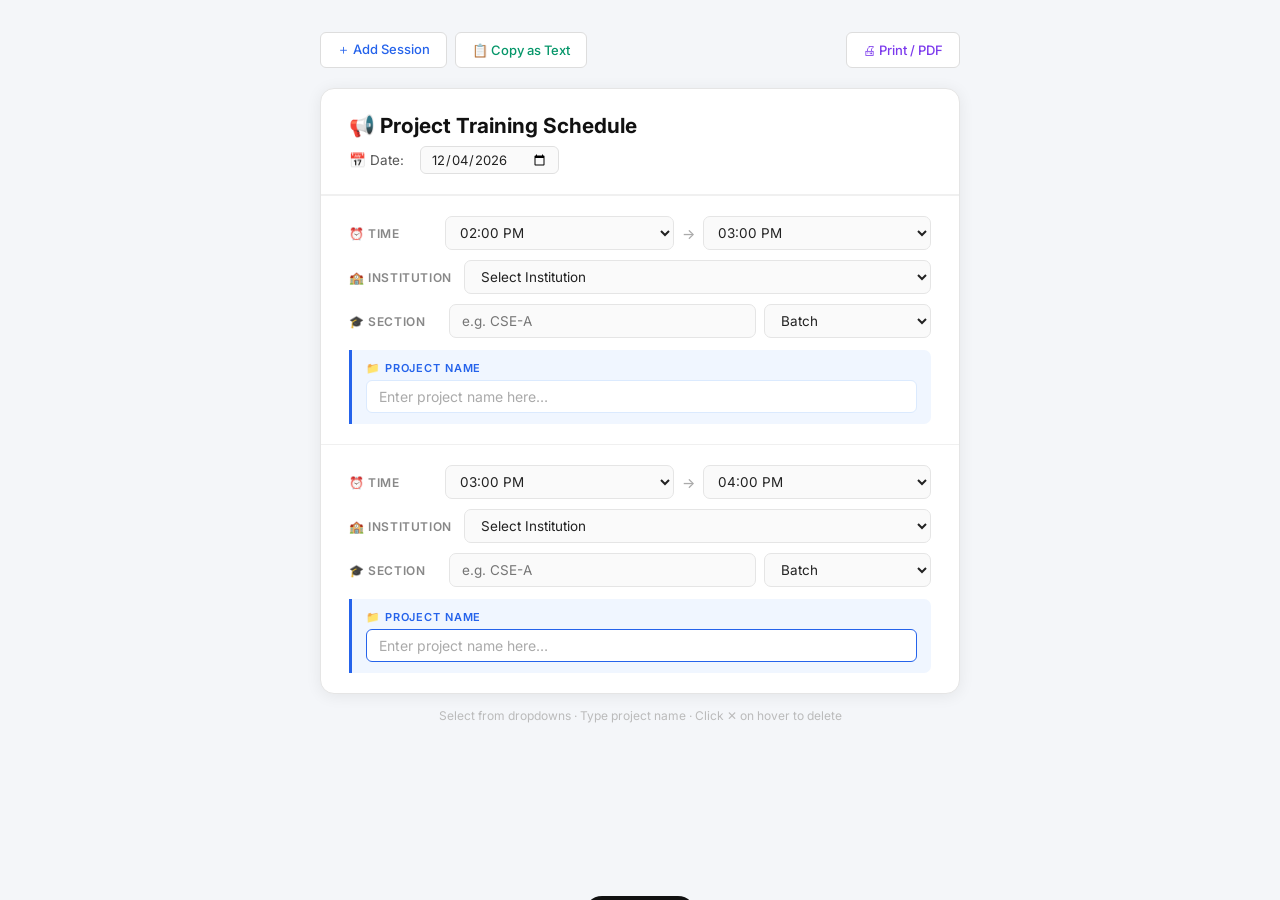
<file: index.html>
<!DOCTYPE html>
<html lang="en">
<head>
  <meta charset="UTF-8"/>
  <meta name="viewport" content="width=device-width, initial-scale=1.0"/>
  <title>Project Training Schedule</title>
  <link href="https://fonts.googleapis.com/css2?family=Inter:wght@300;400;500;600;700&display=swap" rel="stylesheet"/>
  <style>
    *, *::before, *::after { box-sizing: border-box; margin: 0; padding: 0; }

    body {
      background: #f4f6f9;
      font-family: 'Inter', sans-serif;
      color: #1a1a1a;
      min-height: 100vh;
      display: flex;
      flex-direction: column;
      align-items: center;
      padding: 32px 16px 80px;
    }

    /* ── Toolbar ── */
    .toolbar {
      width: 100%;
      max-width: 640px;
      display: flex;
      gap: 8px;
      margin-bottom: 20px;
      flex-wrap: wrap;
    }

    .toolbar button {
      padding: 8px 16px;
      border-radius: 6px;
      border: 1px solid #ddd;
      background: white;
      font-family: 'Inter', sans-serif;
      font-size: 13px;
      font-weight: 500;
      cursor: pointer;
      transition: all 0.15s;
    }

    .btn-add   { color: #2563eb; border-color: #93c5fd; background: #eff6ff; }
    .btn-add:hover { background: #dbeafe; }
    .btn-copy  { color: #059669; border-color: #6ee7b7; background: #ecfdf5; }
    .btn-copy:hover { background: #d1fae5; }
    .btn-print { color: #7c3aed; border-color: #c4b5fd; background: #f5f3ff; margin-left: auto; }
    .btn-print:hover { background: #ede9fe; }

    /* ── Card ── */
    .schedule {
      width: 100%;
      max-width: 640px;
      background: white;
      border: 1px solid #e5e5e5;
      border-radius: 14px;
      overflow: hidden;
      box-shadow: 0 2px 16px rgba(0,0,0,0.07);
    }

    /* ── Header ── */
    .schedule-header {
      padding: 24px 28px 20px;
      border-bottom: 2px solid #f0f0f0;
    }

    .header-title {
      font-size: 1.3rem;
      font-weight: 700;
      color: #111;
      outline: none;
      margin-bottom: 8px;
    }

    .header-title:focus { border-bottom: 1px dashed #aaa; }

    .header-date-row {
      display: flex;
      align-items: center;
      gap: 8px;
      font-size: 13.5px;
      color: #555;
    }

    .header-date-row input[type="date"] {
      border: 1px solid #e0e0e0;
      border-radius: 6px;
      padding: 4px 10px;
      font-family: 'Inter', sans-serif;
      font-size: 13px;
      color: #222;
      background: #fafafa;
      outline: none;
      cursor: pointer;
    }

    .header-date-row input[type="date"]:focus { border-color: #2563eb; }

    /* ── Session ── */
    .session {
      padding: 20px 28px;
      border-bottom: 1px solid #f0f0f0;
      position: relative;
    }

    .session:last-child { border-bottom: none; }

    .session-delete {
      position: absolute;
      top: 14px;
      right: 14px;
      width: 26px;
      height: 26px;
      border-radius: 5px;
      border: 1px solid #eee;
      background: white;
      color: #ccc;
      font-size: 13px;
      cursor: pointer;
      display: flex;
      align-items: center;
      justify-content: center;
      opacity: 0;
      transition: all 0.15s;
    }

    .session:hover .session-delete { opacity: 1; }
    .session-delete:hover { color: #ef4444; border-color: #fca5a5; background: #fef2f2; }

    /* ── Field rows ── */
    .field-row {
      display: flex;
      align-items: center;
      gap: 12px;
      margin-bottom: 10px;
    }

    .field-label {
      font-size: 12px;
      font-weight: 600;
      color: #888;
      text-transform: uppercase;
      letter-spacing: 0.05em;
      min-width: 88px;
      flex-shrink: 0;
    }

    /* Shared input/select style */
    .field-select, .field-input {
      flex: 1;
      border: 1px solid #e5e5e5;
      border-radius: 7px;
      padding: 7px 12px;
      font-family: 'Inter', sans-serif;
      font-size: 13.5px;
      color: #222;
      background: #fafafa;
      outline: none;
      transition: border-color 0.15s, background 0.15s;
      cursor: pointer;
    }

    .field-select:focus, .field-input:focus {
      border-color: #2563eb;
      background: #fff;
    }

    /* Time row — two selects + dash */
    .time-row {
      display: flex;
      align-items: center;
      gap: 8px;
      margin-bottom: 10px;
    }

    .time-row .field-label { min-width: 88px; }

    .time-select {
      flex: 1;
      border: 1px solid #e5e5e5;
      border-radius: 7px;
      padding: 7px 10px;
      font-family: 'Inter', sans-serif;
      font-size: 13.5px;
      color: #222;
      background: #fafafa;
      outline: none;
      transition: border-color 0.15s;
      cursor: pointer;
    }

    .time-select:focus { border-color: #2563eb; background: #fff; }

    .time-dash { color: #aaa; font-weight: 500; font-size: 14px; }

    /* Batch row — section input + batch select side by side */
    .batch-row {
      display: flex;
      gap: 8px;
      flex: 1;
    }

    .batch-row .field-input { flex: 2; }
    .batch-row .field-select { flex: 1; min-width: 0; }

    /* Project box */
    .session-project {
      margin-top: 12px;
      padding: 11px 14px;
      background: #f0f6ff;
      border-left: 3px solid #2563eb;
      border-radius: 0 7px 7px 0;
    }

    .project-label {
      font-size: 11px;
      font-weight: 600;
      letter-spacing: 0.08em;
      text-transform: uppercase;
      color: #2563eb;
      margin-bottom: 5px;
    }

    .project-input {
      width: 100%;
      border: 1px solid #dbeafe;
      border-radius: 6px;
      padding: 7px 12px;
      font-family: 'Inter', sans-serif;
      font-size: 14px;
      font-weight: 600;
      color: #111;
      background: white;
      outline: none;
    }

    .project-input:focus { border-color: #2563eb; }
    .project-input::placeholder { color: #aaa; font-weight: 400; }

    /* ── Hint ── */
    .edit-hint {
      margin-top: 14px;
      font-size: 12px;
      color: #bbb;
      text-align: center;
    }

    /* ── Toast ── */
    .toast {
      position: fixed;
      bottom: 28px;
      left: 50%;
      transform: translateX(-50%) translateY(60px);
      background: #111;
      color: white;
      padding: 10px 22px;
      border-radius: 999px;
      font-size: 13px;
      font-weight: 500;
      transition: transform 0.25s ease;
      z-index: 99;
    }

    .toast.show { transform: translateX(-50%) translateY(0); }

    /* ── Print ── */
    @media print {
      body { background: white; padding: 0; }
      .toolbar, .session-delete, .edit-hint, .toast { display: none !important; }
      .schedule { box-shadow: none; border: 1px solid #ddd; max-width: 100%; border-radius: 0; }
      select, input { border: none !important; background: transparent !important; padding: 0 !important; }
      .session-project { background: #f0f6ff; }
    }
  </style>
</head>
<body>

  <!-- Toolbar -->
  <div class="toolbar">
    <button class="btn-add" onclick="addSession()">＋ Add Session</button>
    <button class="btn-copy" onclick="copyText()">📋 Copy as Text</button>
    <button class="btn-print" onclick="window.print()">🖨 Print / PDF</button>
  </div>

  <!-- Schedule -->
  <div class="schedule">

    <!-- Header -->
    <div class="schedule-header">
      <div class="header-title" contenteditable="true" spellcheck="false">📢 Project Training Schedule</div>
      <div class="header-date-row">
        📅 Date: &nbsp;
        <input type="date" id="schedule-date" />
      </div>
    </div>

    <!-- Sessions -->
    <div id="sessions-container"></div>

  </div>

  <div class="edit-hint">Select from dropdowns · Type project name · Click ✕ on hover to delete</div>
  <div class="toast" id="toast">✅ Copied!</div>

  <script>

    // ── Set today's date ───────────────────────────────────
    const today = new Date().toISOString().split('T')[0];
    document.getElementById('schedule-date').value = today;

    // ── Time options (every 30 min, 8AM–9PM) ───────────────
    const times = [
      "08:00 AM","08:30 AM",
      "09:00 AM","09:30 AM",
      "10:00 AM","10:30 AM",
      "11:00 AM","11:30 AM",
      "12:00 PM","12:30 PM",
      "01:00 PM","01:30 PM",
      "02:00 PM","02:30 PM",
      "03:00 PM","03:30 PM",
      "04:00 PM","04:30 PM",
      "05:00 PM","05:30 PM",
      "06:00 PM","06:30 PM",
      "07:00 PM","07:30 PM",
      "08:00 PM","08:30 PM",
      "09:00 PM"
    ];

    // ── Institutions ───────────────────────────────────────
    const institutions = ["KITS AKSHAR", "Sriniet"];

    // ── Build <select> HTML ────────────────────────────────
    function timeOptions(selected = "") {
      return times.map(t =>
        `<option value="${t}" ${t === selected ? "selected" : ""}>${t}</option>`
      ).join('');
    }

    function institutionOptions(selected = "") {
      return institutions.map(i =>
        `<option value="${i}" ${i === selected ? "selected" : ""}>${i}</option>`
      ).join('');
    }

    function batchOptions(selected = "") {
      let opts = `<option value="" disabled ${!selected ? "selected" : ""}>Batch</option>`;
      for (let i = 1; i <= 20; i++) {
        opts += `<option value="${i}" ${String(i) === String(selected) ? "selected" : ""}>Batch-${i}</option>`;
      }
      return opts;
    }

    // ── Session HTML template ──────────────────────────────
    function sessionHTML(fromIdx = 0) {
      const defaultFrom = times[fromIdx % times.length];
      const defaultTo   = times[(fromIdx + 1) % times.length];

      return `
        <button class="session-delete" onclick="deleteSession(this)" title="Delete">✕</button>

        <div class="time-row">
          <span class="field-label">⏰ Time</span>
          <select class="time-select time-from">${timeOptions(defaultFrom)}</select>
          <span class="time-dash">→</span>
          <select class="time-select time-to">${timeOptions(defaultTo)}</select>
        </div>

        <div class="field-row">
          <span class="field-label">🏫 Institution</span>
          <select class="field-select inst-select">
            <option value="" disabled selected>Select Institution</option>
            ${institutionOptions()}
          </select>
        </div>

        <div class="field-row">
          <span class="field-label">🎓 Section</span>
          <div class="batch-row">
            <input class="field-input" type="text" placeholder="e.g. CSE-A" maxlength="20"/>
            <select class="field-select">${batchOptions()}</select>
          </div>
        </div>

        <div class="session-project">
          <div class="project-label">📁 Project Name</div>
          <input class="project-input" type="text" placeholder="Enter project name here…"/>
        </div>
      `;
    }

    // ── Add session ────────────────────────────────────────
    function addSession() {
      const container = document.getElementById('sessions-container');
      const count = container.querySelectorAll('.session').length;

      const div = document.createElement('div');
      div.className = 'session';
      div.innerHTML = sessionHTML(count + 2); // starts at 02:00 PM slot
      container.appendChild(div);

      // Auto-advance "to" time when "from" changes
      const fromSel = div.querySelector('.time-from');
      const toSel   = div.querySelector('.time-to');
      fromSel.addEventListener('change', () => {
        const fromIdx = times.indexOf(fromSel.value);
        if (fromIdx < times.length - 1) toSel.value = times[fromIdx + 1];
      });

      div.querySelector('.project-input').focus();
    }

    // ── Delete session ─────────────────────────────────────
    function deleteSession(btn) {
      const s = btn.closest('.session');
      s.style.opacity = '0';
      s.style.transition = 'opacity 0.2s';
      setTimeout(() => s.remove(), 200);
    }

    // ── Copy as text ───────────────────────────────────────
    function copyText() {
      const title = document.querySelector('.header-title').innerText;
      const dateVal = document.getElementById('schedule-date').value;
      const dateStr = dateVal
        ? new Date(dateVal + 'T00:00:00').toLocaleDateString('en-GB', { day: 'numeric', month: 'long', year: 'numeric' })
        : '';

      let text = `${title}\n📅 Date: ${dateStr}\n\n`;

      document.querySelectorAll('.session').forEach((s, i) => {
        const from    = s.querySelector('.time-from')?.value || '';
        const to      = s.querySelector('.time-to')?.value   || '';
        const inst    = s.querySelector('.inst-select')?.value || '';
        const section = s.querySelector('.field-input')?.value || '';
        const batch   = s.querySelectorAll('.field-select')[1]?.value || '';
        const project = s.querySelector('.project-input')?.value || '';

        text += `${from} – ${to}\n`;
        text += `Institution : ${inst}\n`;
        text += `Section     : ${section} (${batch ? 'Batch-' + batch : ''})\n`;
        text += `Project     : ${project}\n\n`;
      });

      navigator.clipboard.writeText(text.trim()).then(() => showToast('✅ Copied to clipboard!'));
    }

    // ── Toast ──────────────────────────────────────────────
    function showToast(msg) {
      const t = document.getElementById('toast');
      t.textContent = msg;
      t.classList.add('show');
      setTimeout(() => t.classList.remove('show'), 2200);
    }

    // ── Add 2 sessions by default ──────────────────────────
    addSession();
    // Pre-select slot for first session: 02:00 PM → 03:00 PM
    const container = document.getElementById('sessions-container');
    const s1 = container.querySelector('.time-from');
    if (s1) s1.value = times[12]; // 02:00 PM
    container.querySelector('.time-to').value = times[14]; // 03:00 PM

    addSession();
    const sessions = container.querySelectorAll('.session');
    if (sessions[1]) {
      sessions[1].querySelector('.time-from').value = times[14]; // 03:00 PM
      sessions[1].querySelector('.time-to').value   = times[16]; // 04:00 PM
    }

  </script>
</body>
</html>
</file>
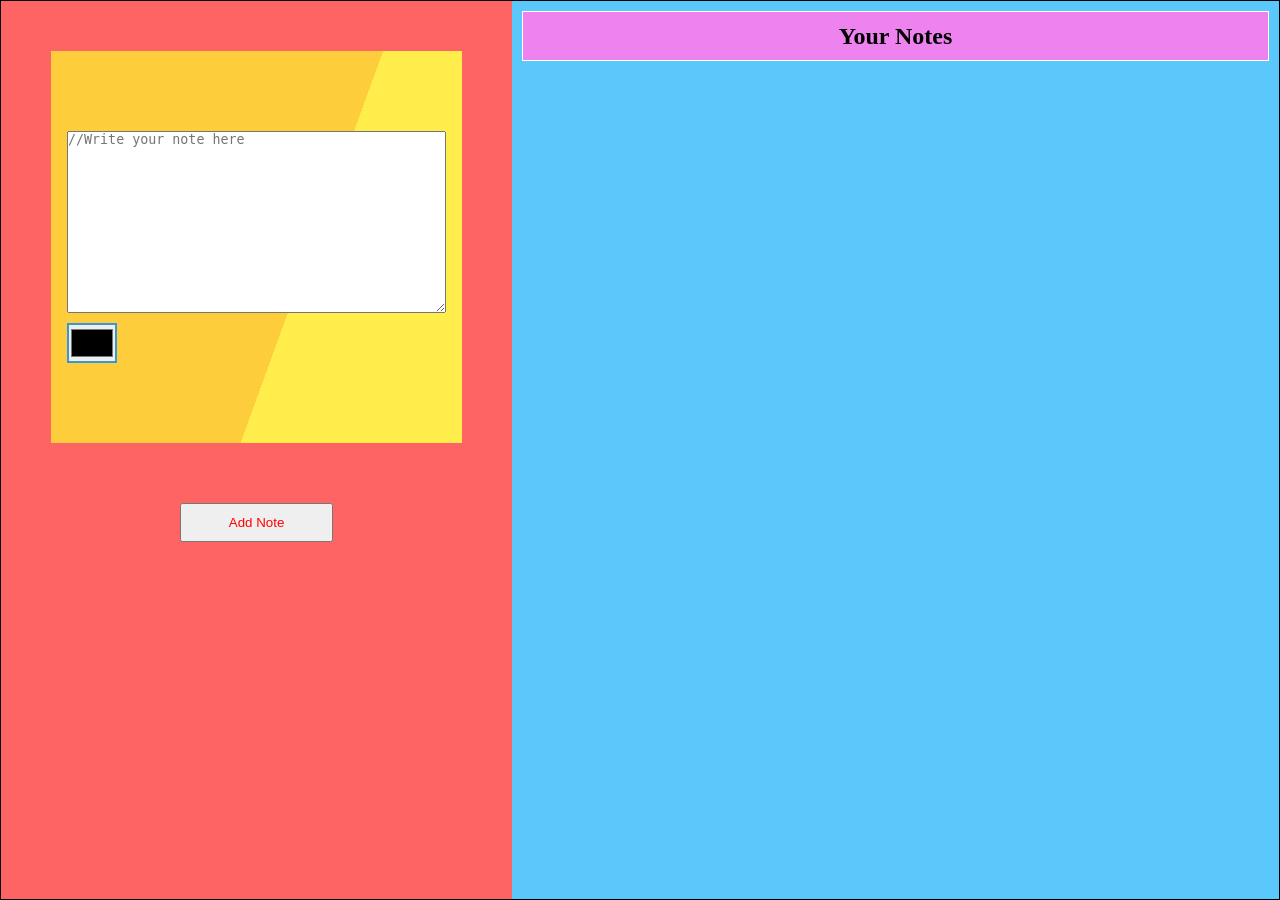
<file: index1.html>
<!DOCTYPE html>
<html lang="en">
<head>
    <meta charset="UTF-8">
    <meta name="viewport" content="width=device-width, initial-scale=1.0">
    <title>Notes App</title>
    <link rel="stylesheet" href="./style.css">
</head>
<body>
    <div id="text-area">
        <div class="input-div">
            <textarea id="note-input" rows="12" cols="50" name="note-input" placeholder="//Write your note here"></textarea>
            <input type="color" name="" id="pickColor">
        </div>
        <button id="savebtn1">Add Note</button>
    </div>
    <div id="notes-area">
        <div class="title"><h2>Your Notes</h2></div>
    </div>
    <script src="./script.js"></script>
</body>
</html>
</file>
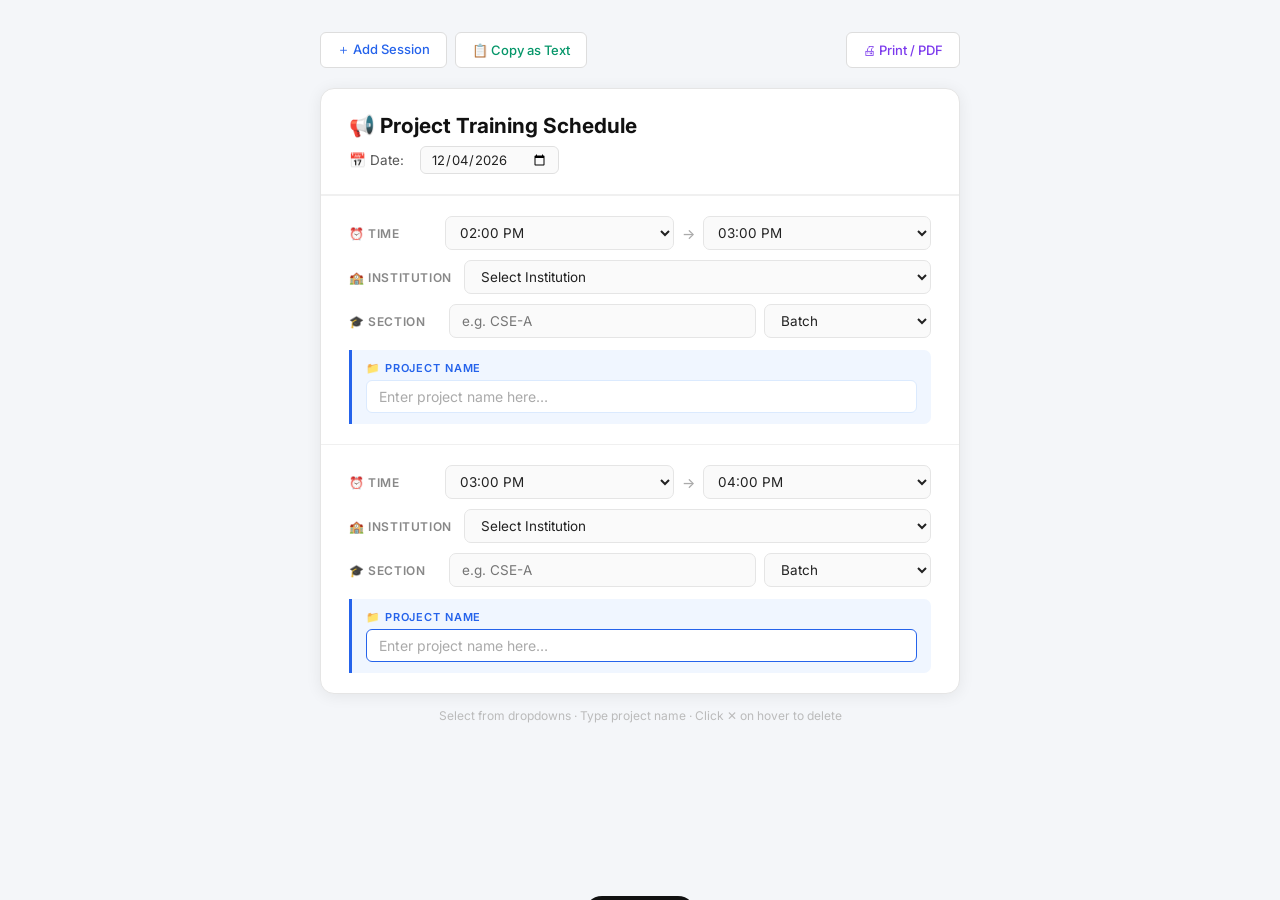
<file: schedule_dropdowns.html>
<!DOCTYPE html>
<html lang="en">
<head>
  <meta charset="UTF-8"/>
  <meta name="viewport" content="width=device-width, initial-scale=1.0"/>
  <title>Project Training Schedule</title>
  <link href="https://fonts.googleapis.com/css2?family=Inter:wght@300;400;500;600;700&display=swap" rel="stylesheet"/>
  <style>
    *, *::before, *::after { box-sizing: border-box; margin: 0; padding: 0; }

    body {
      background: #f4f6f9;
      font-family: 'Inter', sans-serif;
      color: #1a1a1a;
      min-height: 100vh;
      display: flex;
      flex-direction: column;
      align-items: center;
      padding: 32px 16px 80px;
    }

    /* ── Toolbar ── */
    .toolbar {
      width: 100%;
      max-width: 640px;
      display: flex;
      gap: 8px;
      margin-bottom: 20px;
      flex-wrap: wrap;
    }

    .toolbar button {
      padding: 8px 16px;
      border-radius: 6px;
      border: 1px solid #ddd;
      background: white;
      font-family: 'Inter', sans-serif;
      font-size: 13px;
      font-weight: 500;
      cursor: pointer;
      transition: all 0.15s;
    }

    .btn-add   { color: #2563eb; border-color: #93c5fd; background: #eff6ff; }
    .btn-add:hover { background: #dbeafe; }
    .btn-copy  { color: #059669; border-color: #6ee7b7; background: #ecfdf5; }
    .btn-copy:hover { background: #d1fae5; }
    .btn-print { color: #7c3aed; border-color: #c4b5fd; background: #f5f3ff; margin-left: auto; }
    .btn-print:hover { background: #ede9fe; }

    /* ── Card ── */
    .schedule {
      width: 100%;
      max-width: 640px;
      background: white;
      border: 1px solid #e5e5e5;
      border-radius: 14px;
      overflow: hidden;
      box-shadow: 0 2px 16px rgba(0,0,0,0.07);
    }

    /* ── Header ── */
    .schedule-header {
      padding: 24px 28px 20px;
      border-bottom: 2px solid #f0f0f0;
    }

    .header-title {
      font-size: 1.3rem;
      font-weight: 700;
      color: #111;
      outline: none;
      margin-bottom: 8px;
    }

    .header-title:focus { border-bottom: 1px dashed #aaa; }

    .header-date-row {
      display: flex;
      align-items: center;
      gap: 8px;
      font-size: 13.5px;
      color: #555;
    }

    .header-date-row input[type="date"] {
      border: 1px solid #e0e0e0;
      border-radius: 6px;
      padding: 4px 10px;
      font-family: 'Inter', sans-serif;
      font-size: 13px;
      color: #222;
      background: #fafafa;
      outline: none;
      cursor: pointer;
    }

    .header-date-row input[type="date"]:focus { border-color: #2563eb; }

    /* ── Session ── */
    .session {
      padding: 20px 28px;
      border-bottom: 1px solid #f0f0f0;
      position: relative;
    }

    .session:last-child { border-bottom: none; }

    .session-delete {
      position: absolute;
      top: 14px;
      right: 14px;
      width: 26px;
      height: 26px;
      border-radius: 5px;
      border: 1px solid #eee;
      background: white;
      color: #ccc;
      font-size: 13px;
      cursor: pointer;
      display: flex;
      align-items: center;
      justify-content: center;
      opacity: 0;
      transition: all 0.15s;
    }

    .session:hover .session-delete { opacity: 1; }
    .session-delete:hover { color: #ef4444; border-color: #fca5a5; background: #fef2f2; }

    /* ── Field rows ── */
    .field-row {
      display: flex;
      align-items: center;
      gap: 12px;
      margin-bottom: 10px;
    }

    .field-label {
      font-size: 12px;
      font-weight: 600;
      color: #888;
      text-transform: uppercase;
      letter-spacing: 0.05em;
      min-width: 88px;
      flex-shrink: 0;
    }

    /* Shared input/select style */
    .field-select, .field-input {
      flex: 1;
      border: 1px solid #e5e5e5;
      border-radius: 7px;
      padding: 7px 12px;
      font-family: 'Inter', sans-serif;
      font-size: 13.5px;
      color: #222;
      background: #fafafa;
      outline: none;
      transition: border-color 0.15s, background 0.15s;
      cursor: pointer;
    }

    .field-select:focus, .field-input:focus {
      border-color: #2563eb;
      background: #fff;
    }

    /* Time row — two selects + dash */
    .time-row {
      display: flex;
      align-items: center;
      gap: 8px;
      margin-bottom: 10px;
    }

    .time-row .field-label { min-width: 88px; }

    .time-select {
      flex: 1;
      border: 1px solid #e5e5e5;
      border-radius: 7px;
      padding: 7px 10px;
      font-family: 'Inter', sans-serif;
      font-size: 13.5px;
      color: #222;
      background: #fafafa;
      outline: none;
      transition: border-color 0.15s;
      cursor: pointer;
    }

    .time-select:focus { border-color: #2563eb; background: #fff; }

    .time-dash { color: #aaa; font-weight: 500; font-size: 14px; }

    /* Batch row — section input + batch select side by side */
    .batch-row {
      display: flex;
      gap: 8px;
      flex: 1;
    }

    .batch-row .field-input { flex: 2; }
    .batch-row .field-select { flex: 1; min-width: 0; }

    /* Project box */
    .session-project {
      margin-top: 12px;
      padding: 11px 14px;
      background: #f0f6ff;
      border-left: 3px solid #2563eb;
      border-radius: 0 7px 7px 0;
    }

    .project-label {
      font-size: 11px;
      font-weight: 600;
      letter-spacing: 0.08em;
      text-transform: uppercase;
      color: #2563eb;
      margin-bottom: 5px;
    }

    .project-input {
      width: 100%;
      border: 1px solid #dbeafe;
      border-radius: 6px;
      padding: 7px 12px;
      font-family: 'Inter', sans-serif;
      font-size: 14px;
      font-weight: 600;
      color: #111;
      background: white;
      outline: none;
    }

    .project-input:focus { border-color: #2563eb; }
    .project-input::placeholder { color: #aaa; font-weight: 400; }

    /* ── Hint ── */
    .edit-hint {
      margin-top: 14px;
      font-size: 12px;
      color: #bbb;
      text-align: center;
    }

    /* ── Toast ── */
    .toast {
      position: fixed;
      bottom: 28px;
      left: 50%;
      transform: translateX(-50%) translateY(60px);
      background: #111;
      color: white;
      padding: 10px 22px;
      border-radius: 999px;
      font-size: 13px;
      font-weight: 500;
      transition: transform 0.25s ease;
      z-index: 99;
    }

    .toast.show { transform: translateX(-50%) translateY(0); }

    /* ── Print ── */
    @media print {
      body { background: white; padding: 0; }
      .toolbar, .session-delete, .edit-hint, .toast { display: none !important; }
      .schedule { box-shadow: none; border: 1px solid #ddd; max-width: 100%; border-radius: 0; }
      select, input { border: none !important; background: transparent !important; padding: 0 !important; }
      .session-project { background: #f0f6ff; }
    }
  </style>
</head>
<body>

  <!-- Toolbar -->
  <div class="toolbar">
    <button class="btn-add" onclick="addSession()">＋ Add Session</button>
    <button class="btn-copy" onclick="copyText()">📋 Copy as Text</button>
    <button class="btn-print" onclick="window.print()">🖨 Print / PDF</button>
  </div>

  <!-- Schedule -->
  <div class="schedule">

    <!-- Header -->
    <div class="schedule-header">
      <div class="header-title" contenteditable="true" spellcheck="false">📢 Project Training Schedule</div>
      <div class="header-date-row">
        📅 Date: &nbsp;
        <input type="date" id="schedule-date" />
      </div>
    </div>

    <!-- Sessions -->
    <div id="sessions-container"></div>

  </div>

  <div class="edit-hint">Select from dropdowns · Type project name · Click ✕ on hover to delete</div>
  <div class="toast" id="toast">✅ Copied!</div>

  <script>

    // ── Set today's date ───────────────────────────────────
    const today = new Date().toISOString().split('T')[0];
    document.getElementById('schedule-date').value = today;

    // ── Time options (hourly 8AM–9PM) ──────────────────────
    const times = [
      "08:00 AM","09:00 AM","10:00 AM","11:00 AM","12:00 PM",
      "01:00 PM","02:00 PM","03:00 PM","04:00 PM","05:00 PM",
      "06:00 PM","07:00 PM","08:00 PM","09:00 PM"
    ];

    // ── Institutions ───────────────────────────────────────
    const institutions = ["KITS AKSHAR", "Sriniet"];

    // ── Build <select> HTML ────────────────────────────────
    function timeOptions(selected = "") {
      return times.map(t =>
        `<option value="${t}" ${t === selected ? "selected" : ""}>${t}</option>`
      ).join('');
    }

    function institutionOptions(selected = "") {
      return institutions.map(i =>
        `<option value="${i}" ${i === selected ? "selected" : ""}>${i}</option>`
      ).join('');
    }

    function batchOptions(selected = "") {
      let opts = `<option value="" disabled ${!selected ? "selected" : ""}>Batch</option>`;
      for (let i = 1; i <= 20; i++) {
        opts += `<option value="${i}" ${String(i) === String(selected) ? "selected" : ""}>Batch-${i}</option>`;
      }
      return opts;
    }

    // ── Session HTML template ──────────────────────────────
    function sessionHTML(fromIdx = 0) {
      const defaultFrom = times[fromIdx % times.length];
      const defaultTo   = times[(fromIdx + 1) % times.length];

      return `
        <button class="session-delete" onclick="deleteSession(this)" title="Delete">✕</button>

        <div class="time-row">
          <span class="field-label">⏰ Time</span>
          <select class="time-select time-from">${timeOptions(defaultFrom)}</select>
          <span class="time-dash">→</span>
          <select class="time-select time-to">${timeOptions(defaultTo)}</select>
        </div>

        <div class="field-row">
          <span class="field-label">🏫 Institution</span>
          <select class="field-select inst-select">
            <option value="" disabled selected>Select Institution</option>
            ${institutionOptions()}
          </select>
        </div>

        <div class="field-row">
          <span class="field-label">🎓 Section</span>
          <div class="batch-row">
            <input class="field-input" type="text" placeholder="e.g. CSE-A" maxlength="20"/>
            <select class="field-select">${batchOptions()}</select>
          </div>
        </div>

        <div class="session-project">
          <div class="project-label">📁 Project Name</div>
          <input class="project-input" type="text" placeholder="Enter project name here…"/>
        </div>
      `;
    }

    // ── Add session ────────────────────────────────────────
    function addSession() {
      const container = document.getElementById('sessions-container');
      const count = container.querySelectorAll('.session').length;

      const div = document.createElement('div');
      div.className = 'session';
      div.innerHTML = sessionHTML(count + 2); // starts at 02:00 PM slot
      container.appendChild(div);

      // Auto-advance "to" time when "from" changes
      const fromSel = div.querySelector('.time-from');
      const toSel   = div.querySelector('.time-to');
      fromSel.addEventListener('change', () => {
        const fromIdx = times.indexOf(fromSel.value);
        if (fromIdx < times.length - 1) toSel.value = times[fromIdx + 1];
      });

      div.querySelector('.project-input').focus();
    }

    // ── Delete session ─────────────────────────────────────
    function deleteSession(btn) {
      const s = btn.closest('.session');
      s.style.opacity = '0';
      s.style.transition = 'opacity 0.2s';
      setTimeout(() => s.remove(), 200);
    }

    // ── Copy as text ───────────────────────────────────────
    function copyText() {
      const title = document.querySelector('.header-title').innerText;
      const dateVal = document.getElementById('schedule-date').value;
      const dateStr = dateVal
        ? new Date(dateVal + 'T00:00:00').toLocaleDateString('en-GB', { day: 'numeric', month: 'long', year: 'numeric' })
        : '';

      let text = `${title}\n📅 Date: ${dateStr}\n\n`;

      document.querySelectorAll('.session').forEach((s, i) => {
        const from    = s.querySelector('.time-from')?.value || '';
        const to      = s.querySelector('.time-to')?.value   || '';
        const inst    = s.querySelector('.inst-select')?.value || '';
        const section = s.querySelector('.field-input')?.value || '';
        const batch   = s.querySelectorAll('.field-select')[1]?.value || '';
        const project = s.querySelector('.project-input')?.value || '';

        text += `${from} – ${to}\n`;
        text += `Institution : ${inst}\n`;
        text += `Section     : ${section} (${batch ? 'Batch-' + batch : ''})\n`;
        text += `Project     : ${project}\n\n`;
      });

      navigator.clipboard.writeText(text.trim()).then(() => showToast('✅ Copied to clipboard!'));
    }

    // ── Toast ──────────────────────────────────────────────
    function showToast(msg) {
      const t = document.getElementById('toast');
      t.textContent = msg;
      t.classList.add('show');
      setTimeout(() => t.classList.remove('show'), 2200);
    }

    // ── Add 2 sessions by default ──────────────────────────
    addSession();
    // Pre-select slot 2 for second session
    const container = document.getElementById('sessions-container');
    const s1 = container.querySelector('.time-from');
    if (s1) s1.value = times[6]; // 02:00 PM
    container.querySelector('.time-to').value = times[7]; // 03:00 PM

    addSession();
    const sessions = container.querySelectorAll('.session');
    if (sessions[1]) {
      sessions[1].querySelector('.time-from').value = times[7]; // 03:00 PM
      sessions[1].querySelector('.time-to').value   = times[8]; // 04:00 PM
    }

  </script>
</body>
</html>
</file>
<file: style.css>
* {
    padding: 0;
    margin: 0;
    box-sizing: border-box;
  }
  
  body {
    width: 100vw;
    height: 100vh;
    display: flex;
    border: 1px solid black;
    overflow: hidden;
  }
  
  #text-area {
    background-color: #FF6464;
    width: 40%;
    height: 100%;
    display: flex;
    flex-direction: column;
    overflow: hidden;
  }
  
  .input-div {
    padding: 10px;
    display: flex;
    flex-direction: column;
    margin: 50px;
    padding: 5rem 1rem;
    background: linear-gradient(110deg, #fdcd3b 60%, #ffed4b 60%);
  }
  
  #savebtn1 {
    padding: 10px 20px;
    color: red;
    width: 30%;
    align-self: center;
    margin-top: 10px;
  }
  
  textarea {
    margin-bottom: 10px;
  }
  
  #notes-area {
    background-color: #5AC8FA;
    display: flex;
    width: 60%;
    flex-wrap: wrap;
    gap: 10px;
    flex-direction: row; /* Adjusted flex direction to row */
    align-items: flex-start;
    padding: 10px;
    overflow-y: auto;
    overflow-x: hidden;
  }
  
  .your-notes {
    display: flex;
    flex-direction: column;
    width: calc(30% - 10px);
    overflow-y: hidden;
    word-wrap: break-word;
    height: 10rem;
    margin-bottom: 10px;
    align-self: baseline; /* Adjusted align-self */
  }
  
  p {
    text-wrap: wrap;
    padding: 10px;
  }
  
  .removebtn {
    background-color: #fdcd3b;
    color: white;
    margin-top: auto;
    margin-left: 50%;
    transform: translateX(-50%);
    margin-bottom: 3px;
  }
  
  #pickColor {
    appearance: none;
    border: 2px solid #3498db;
    height: 40px;
    cursor: pointer;
  }
  
  #pickColor:hover,
  #pickColor:focus {
    box-shadow: 0 0 10px rgba(52, 152, 219, 0.5);
  }
  
  h2 {
    text-align: center;
  }
  
  .title {
    display: flex;
    width: 100%;
    align-items: center;
    text-align: center;
    justify-content: center;
    background-color: violet;
    border: 1px solid white;
    height: 50px;
  }
</file>
